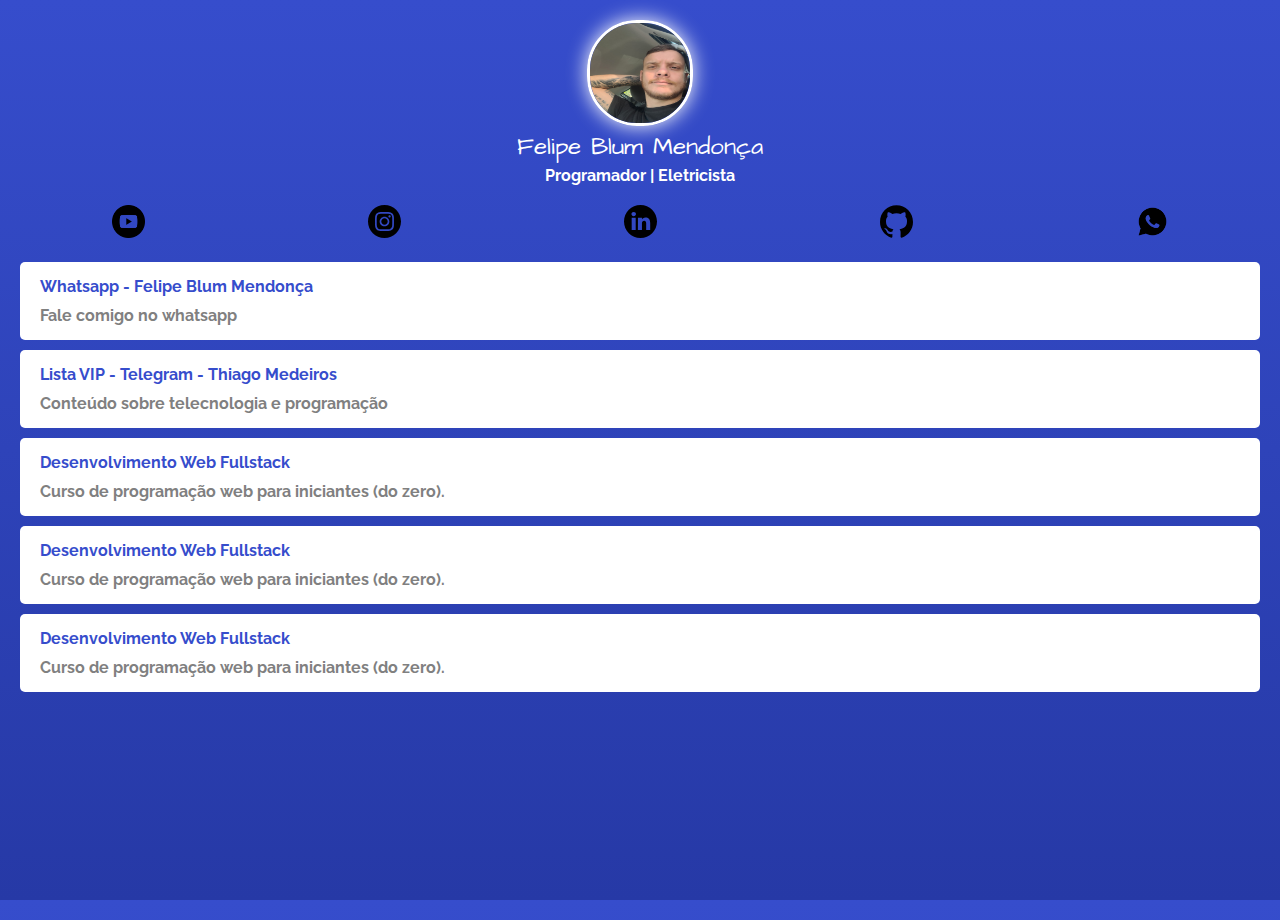
<file: index.html>
<!DOCTYPE html>
<html lang="en">
  <head>
    <meta charset="UTF-8" />
    <meta http-equiv="X-UA-Compatible" content="IE=edge" />
    <meta name="viewport" content="width=device-width, initial-scale=1.0" />
    <title>Linktree</title>
    <link rel="preconnect" href="https://fonts.googleapis.com" />
    <link rel="preconnect" href="https://fonts.gstatic.com" crossorigin />
    <link
      href="https://fonts.googleapis.com/css2?family=Architects+Daughter&family=Raleway&display=swap"
      rel="stylesheet"
    />
    <link rel="stylesheet" href="css/style.css" />

    <!-- Google tag (gtag.js) -->
    <script
      async
      src="https://www.googletagmanager.com/gtag/js?id=G-BMTHMK7324"
    ></script>
    <script>
      window.dataLayer = window.dataLayer || []
      function gtag() {
        dataLayer.push(arguments)
      }
      gtag('js', new Date())

      gtag('config', 'G-BMTHMK7324')
    </script>
  </head>
  <body>
    <div class="profile">
      <img src="img/eu.jpg" alt="Felipe" class="avatar" />

      <h1>Felipe Blum Mendonça</h1>
      <h2>Programador | Eletricista</h2>
    </div>

    <ul class="social">
      <li>
        <a href="https://youtube.com.br">
          <img src="img/youtube.png" alt="Youtube" />
        </a>
      </li>
      <li>
        <a href="">
          <img src="img/insta.svg" alt="Instagram" />
        </a>
      </li>

      <li>
        <a href="">
          <img src="img/linkedin.svg" alt="Linkedin" />
        </a>
      </li>

      <li>
        <a href="">
          <img src="img/github.svg" alt="Github" />
        </a>
      </li>

      <li>
        <a href="">
          <img src="img/whatsapp.png" alt="Whatsapp" />
        </a>
      </li>
    </ul>

    <ul class="link-list">
      <li>
        <a href="https://wa.me/5513981959701" target="">
          Whatsapp - Felipe Blum Mendonça
          <span>Fale comigo no whatsapp</span>
        </a>
      </li>

      <li>
        <a href="https://t.me/lista_vip_thiago">
          Lista VIP - Telegram - Thiago Medeiros
          <span>Conteúdo sobre telecnologia e programação</span>
        </a>
      </li>

      <li>
        <a href="">
          Desenvolvimento Web Fullstack
          <span>Curso de programação web para iniciantes (do zero).</span>
        </a>
      </li>

      <li>
        <a href="">
          Desenvolvimento Web Fullstack
          <span>Curso de programação web para iniciantes (do zero).</span>
        </a>
      </li>

      <li>
        <a href="">
          Desenvolvimento Web Fullstack
          <span>Curso de programação web para iniciantes (do zero).</span>
        </a>
      </li>
    </ul>
  </body>
</html>
</file>
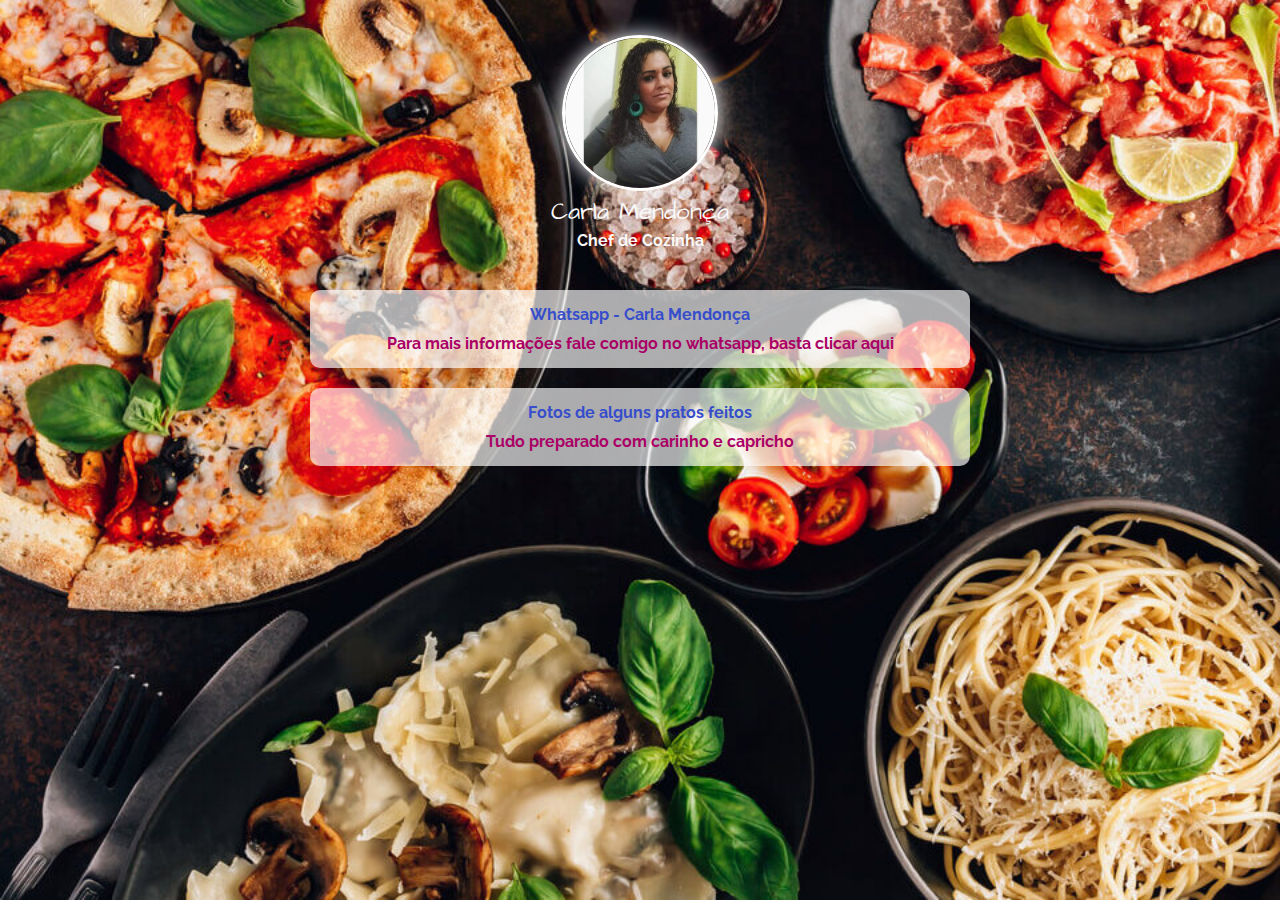
<file: linktree-carlamendonca/index.html>
<!DOCTYPE html>
<html lang="pt">
  <head>
    <meta charset="UTF-8" />
    <meta http-equiv="X-UA-Compatible" content="IE=edge" />
    <meta name="viewport" content="width=device-width, initial-scale=1.0" />
    <title>Linktree</title>
    <link rel="preconnect" href="https://fonts.googleapis.com" />
    <link rel="preconnect" href="https://fonts.gstatic.com" crossorigin />
    <link
      href="https://fonts.googleapis.com/css2?family=Architects+Daughter&family=Raleway&display=swap"
      rel="stylesheet"
    />
    <link rel="stylesheet" href="css/style.css" />

    <!-- Google tag (gtag.js) -->
    <script
      async
      src="https://www.googletagmanager.com/gtag/js?id=G-BMTHMK7324"
    ></script>
    <script>
      window.dataLayer = window.dataLayer || []
      function gtag() {
        dataLayer.push(arguments)
      }
      gtag('js', new Date())

      gtag('config', 'G-BMTHMK7324')
    </script>
  </head>
  <body>
    <div class="profile">
      <img src="img/carla.jpg" alt="Carla" class="avatar" />

      <h1>Carla Mendonça</h1>
      <h2>Chef de Cozinha</h2>
    </div>

    <!--<ul class="social">
      <li>
        <a href="https://youtube.com.br">
          <img src="img/youtube.png" alt="Youtube" />
        </a>
      </li>
      <li>
        <a href="">
          <img src="img/insta.svg" alt="Instagram" />
        </a>
      </li>

      <li>
        <a href="">
          <img src="img/linkedin.svg" alt="Linkedin" />
        </a>
      </li>

      <li>
        <a href="">
          <img src="img/github.svg" alt="Github" />
        </a>
      </li>

      <li>
        <a href="">
          <img src="img/whatsapp.png" alt="Whatsapp" />
        </a>
      </li>
    </ul>-->

    <ul class="link-list">
      <li>
        <a href="https://wa.me/5513981421779" target="">
          Whatsapp - Carla Mendonça
          <span
            >Para mais informações fale comigo no whatsapp, basta clicar
            aqui</span
          >
        </a>
      </li>

      <li>
        <a href="imagens.html">
          Fotos de alguns pratos feitos
          <span>Tudo preparado com carinho e capricho</span>
        </a>
      </li>
    </ul>
  </body>
</html>
</file>
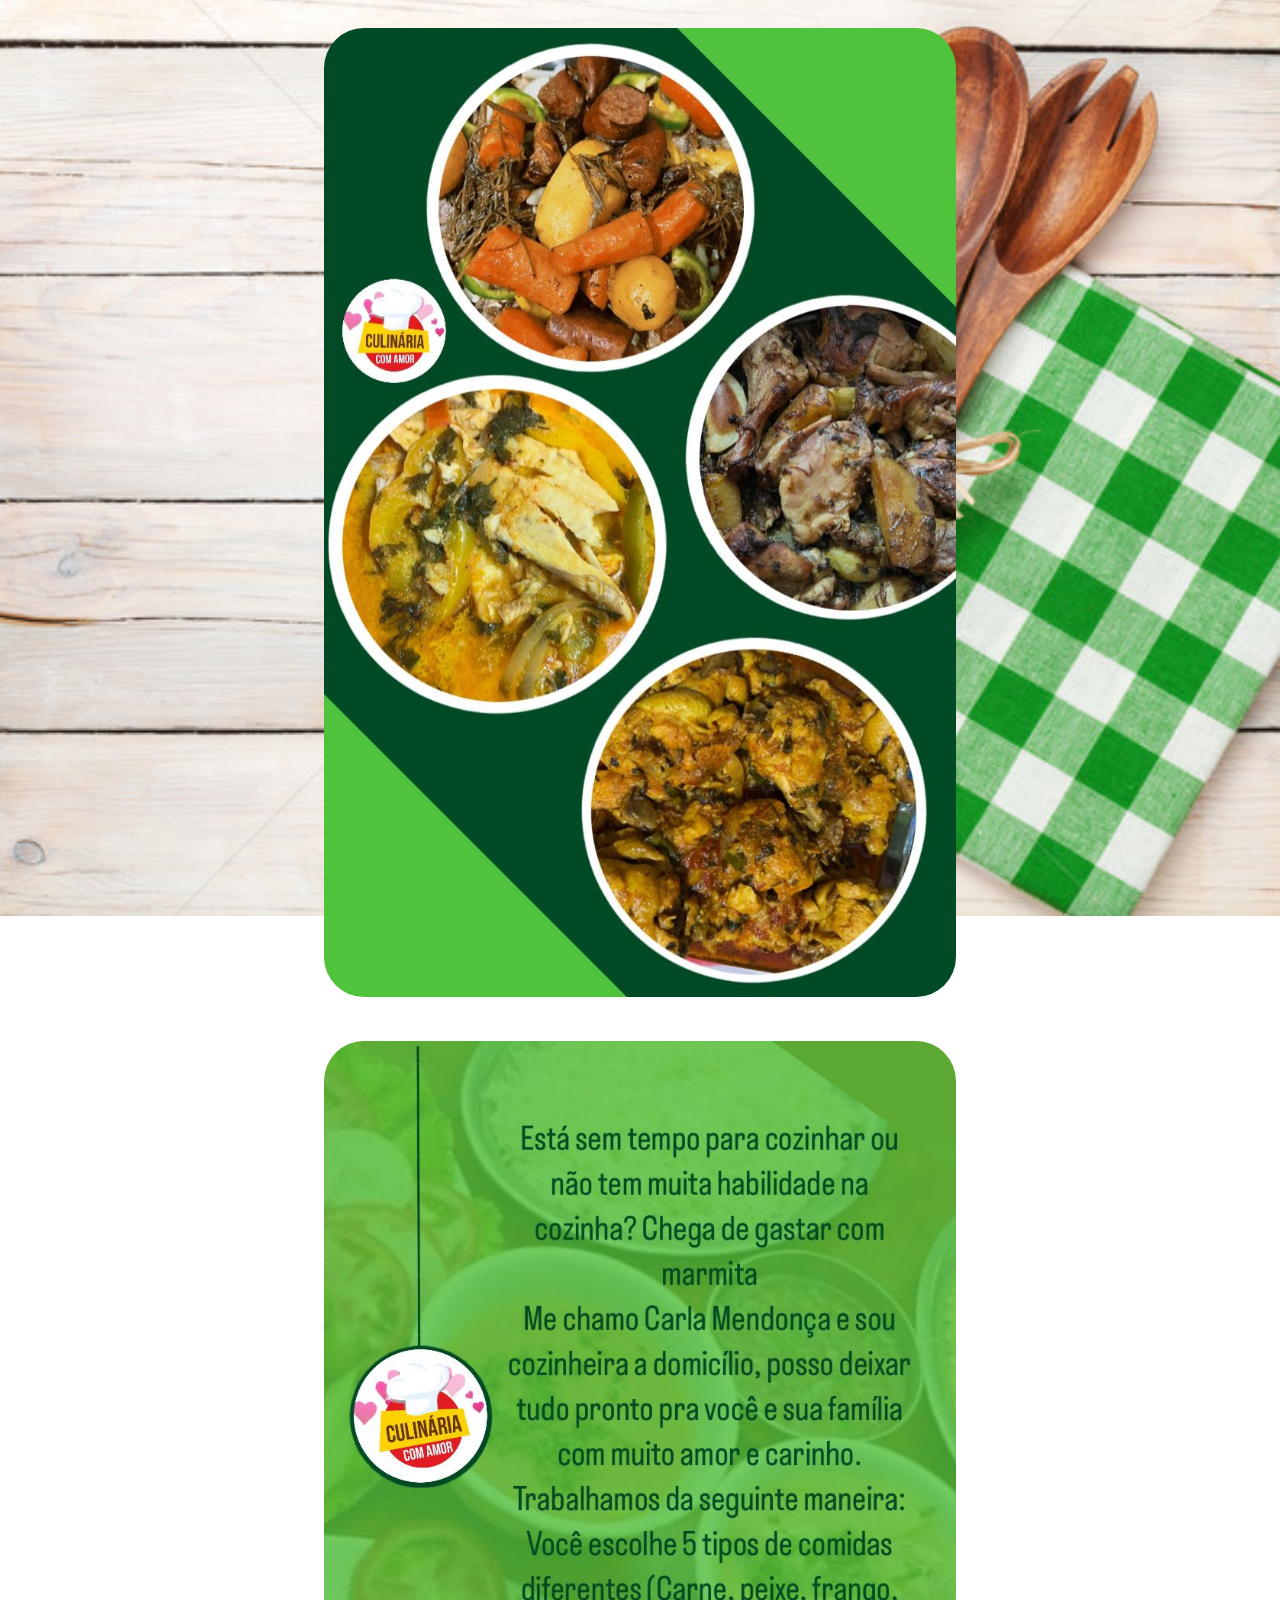
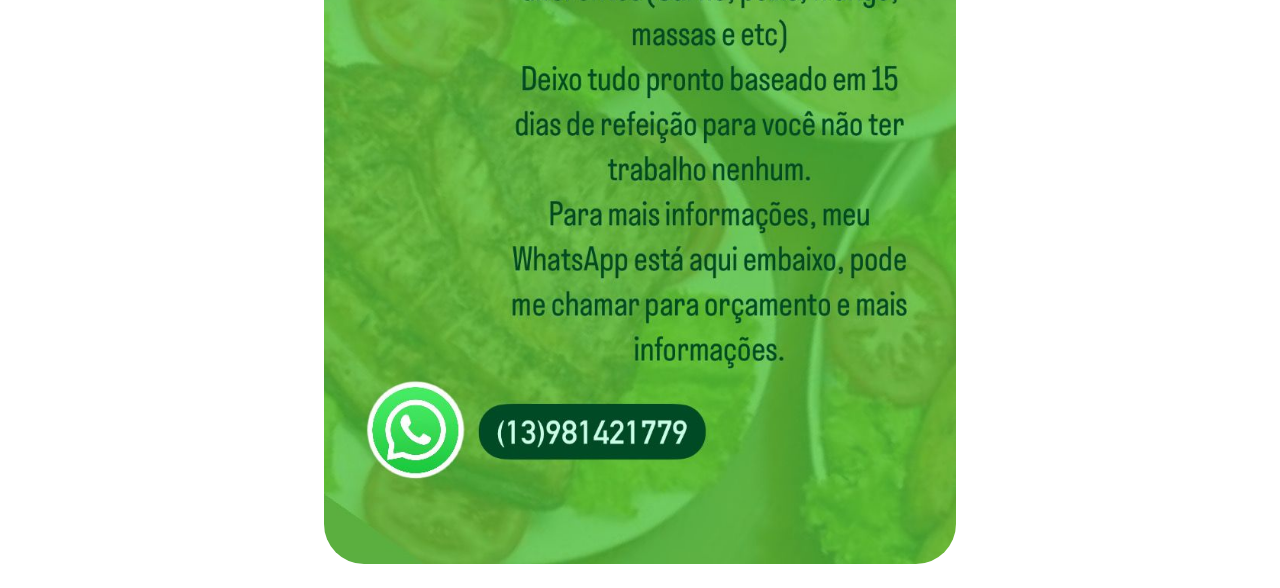
<file: linktree-carlamendonca/imagens.html>
<!DOCTYPE html>
<html lang="pt">
  <head>
    <meta charset="UTF-8" />
    <meta http-equiv="X-UA-Compatible" content="IE=edge" />
    <meta name="viewport" content="width=<device-width>, initial-scale=1.0" />
    <title>Amostras</title>
    <link rel="stylesheet" href="css/stylep2.css" />
  </head>
  <body>
    <div class="cardapio">
      <img src="img/cardapio.jpg" alt="cardapio" />
      <img src="img/condicao.jpg" alt="condicao" />
    </div>
  </body>
</html>
</file>
<file: css/style.css>
*{
    margin: 0;
    padding: 0;
}


html, body {
    height: 100%;
}

body{
    background: rgb(54,77,204);
    background: linear-gradient(180deg, rgba(54,77,204,1) 0%, rgba(38,57,166,1) 100%);
    -color:#364dcc;
    color: white;
    font-family: 'Raleway', sans-serif;
}

.avatar{
    width: 100px;
    height: 100px;
    border-radius: 50px;
    border: 3px solid white;
    box-shadow: 0 0 20px white ;
}

h1{
font-family: 'Architects Daughter', cursive;
font-weight: 100;
font-size: 24px;
margin-bottom: 2px;
}

h2{
font-size: 16px;
/*margin-top: 2px;*/
}

.profile{
    text-align: center;
    margin-top: 20px;
}

.social{
    display: flex;  /*comado que transforma a class em flex*/
    justify-content: space-around; /* adiciona espaço ENTRE os conteúdos contidos nessa classes*/
    list-style: none; /*retira a "formatação" padrão das listas (as bolinhas por exemplo)*/
    margin: 20px 0;
}

.social img {
width: 33px;
}

.link-list{
    list-style: none;
}

.link-list li{
    margin: 10px 20px;
}

.link-list li a {
display: block;
background: white;
padding: 15px 20px;
border-radius: 5px;
text-decoration: none;
color: rgb(54,77,204);
font-weight: bold;
}

.link-list li a span{
    color: grey;
    display: block;
    margin-top: 10px;
}

/* aula 1 linktree
para importar arquivos de oura pastas,basta colocar o nome da pasta seguido de uma "/" e o nome do aquivo: "pasta/arquivo.jpeg" ou "pasta/arquivo.css"

aula 2
foi necessario informar a programação o tamanho do body e do html para que o backgroung ocupasse a tela inteira e não somente  "partes", feito através da regra "height".
repare que as duas foram selecionadas para terem o mesmo atributo, foram escritas no mesmo comando separados apenas por uma vírgula, pode fazer issocom as classes também, como por exemplo:
.title e .text
.title, .text {
    color: blue;
}
faz-se necessário anexar ou fazer a linkagem do google fonts antes do link de arquivo de css
box shadow: 0 (primeiro numeroé na horizontal) 0 (segundo numero é na vertical)
entao, se estão iguais, equilibrados, a sombra vai ficar ao redor do objeto por igual para todos os lados.
o terceiro número que é o 20px tem a ver com o "espalhamento" da sombra

aula 3 modo responsivo, profile social icons
dentro do devtools existe uma ferramenta que simula a adaptação a diferentes tipos de tela, como de celulares por exemplo.
foi citada uma nova regra que é a do RESET cujo simbolo ou o comando propriamente dito é o asterisco ( * ), que serve para aplicar a regra para TODAS as TAGS.

foi usada uma regra alinhada/aninhada que é a .social img, onde usa-se a classe já criada com uma regra para todas as imagens contidas nela, atraves do comando       .classe (espaço) img, como const acima

nesta aula foi passado a questão da forma certa de "formatar" a programação dos links das redes sociais, onde primeiramente foi usado a DIV para criar essa lista, onde os links ficavam um do lado do outro, mas a forma correta de se fazer isso é usando a <UL> e <LI>, mas dessa forma os links ficam em forma de lista, um em baixo do outro, então a forma mais correta/SEMÂNTICA é usar a lista junto com o flexbox (que é capaz de formatar o conteúdo corretamente).

aula 4 introdução ao flexbox
nesta aula foi explicado alguns comando do flexbox e como transformar a tag em flex, no caso foi a class .social, onde basta abrir o comando "display:" e selecionar a regra "flex"

aula 5 caixas, inline vs block, span
nessa aula foram feitas as caixas brancas com seus contéudos através da tag UL e LI, que serve para fazer listas, essas caixas brancas na verdade são botões (links) que servem para abrir uma outra página, entao foi usado a tag ANCORA (a).
foi criada uma classe link-list e a partir dele foram acrescentados SELETORES que servem para chegar ao item desejado como por exemplo a tag ANCORA que  foi citada no final do comando da linha 62. 
em se tratando de estilização de botões, então devemos fazer isso a partir da ta ancora, estiliza-la.
foi adicionado o comando DISPLAY porque a tag ancora é uma tag IN LINE por padrão, ou seja, o contéudo tende a ficar todo na mesma linha, deve transforma-la em BLOCO, com o comando DISPLAY: BLOCK
A estilização externa dos botões foi feita na fonte que é a tag responsavel por eles, a LI (linha 58), assim todas as li dentro dessa classe terão as mesmas configurações.
a tag text-decoration: none serve para remover o under line dos textos dos links, comando feito diretamente no seletor da tag ANCORA (linha 62) assim todas as tags ancoras dentro da classe link-list terão as mesmas configurações.
foi apresentada a tag SPAN, que serve para selecionar algo (nesse caso foi o texto) e poder esiliza-lo com o CSS, ou seja, sem valor semântico. Essa tag span é uma tag também IN LINE, ou seja, tende a deixar tudo na mesma linha, então devemos usar o comando do display block para transformar em um bloco e poder configura-lo/estiliza-lo.

aula 6 live server no celular e link para whats e telegram
ensina como abrir a página que foi criada do linktree que esta hospedada aqui no pc, coloca o ip da máquina mais a porta que está localizada, nesse caso foi: 192.168.18.225:5500 (ip + porta, após dois pontos)
foi ensinado comocolcoar link para quem clicar no link abrir uma conversa com voce ou acessar um grupo ou canal no telegram conforme as linhas 57 3 64 do HTML

aula 7 criando conta no github
é uma espécie de rede social para programadores, onde as empresas selecionam para contratos. Mostra também codigos abertos de empresas
</file>
<file: linktree-carlamendonca/css/style.css>
*{
    margin: 0;
    padding: 0;
}


html, body  {
    width: 100%;
    background-image: url(../img/cozinha4.jpg);
    background-repeat: no-repeat;
    background-size: cover;
    background-attachment: fixed;
    color: rgb(249, 249, 249);
    font-family: 'Raleway', sans-serif;
}

body{
    /*background:rgb(54,77,204);
    background: linear-gradient(180deg, rgba(54,77,204,1) 0%, rgba(38,57,166,1) 100%);
    background-image: url("../img/cozinha.jpg");
    background-repeat: no-repeat;
    background-size: cover;
    color: white;
    font-family: 'Raleway', sans-serif;*/
}

.container{
    width: 100%;
}

.avatar{
    width: 150px;
    height: 150px;
    border-radius: 150px;
    border: 3px solid white;
    box-shadow: 0 0 20px white ;
}

h1{
font-family: 'Architects Daughter', cursive;
font-weight: 100;
font-size: 24px;
margin-bottom: 2px;
}

h2{
font-size: 16px;
margin-bottom: 30px;
/*margin-top: 2px;*/
}

.profile{
    text-align: center;
    margin-top: 35px;
}

.social{
    display: flex;  /*comado que transforma a class em flex*/
    justify-content: space-around; /* adiciona espaço ENTRE os conteúdos contidos nessa classes*/
    list-style: none; /*retira a "formatação" padrão das listas (as bolinhas por exemplo)*/
    margin: 20px 0;
}

.social img {
width: 33px;
}

.link-list{
    list-style: none;
    display: flex;
    flex-direction: column;
    justify-content: center;
}

.link-list li{
    margin: 10px 20px;
}

.link-list li a {
display: block;
width: 50%;
background-color: rgba(255, 255, 255, 0.663);
text-align: center;
padding: 15px 20px;
border-radius: 10px;
text-decoration: none;
color: rgb(54,77,204);
font-weight: bold;
margin: auto;
}

.link-list li a span{
    color: rgb(170, 0, 102);
    display: block;
    margin-top: 10px;
}

/* aula 1 linktree
para importar arquivos de oura pastas,basta colocar o nome da pasta seguido de uma "/" e o nome do aquivo: "pasta/arquivo.jpeg" ou "pasta/arquivo.css"

aula 2
foi necessario informar a programação o tamanho do body e do html para que o backgroung ocupasse a tela inteira e não somente  "partes", feito através da regra "height".
repare que as duas foram selecionadas para terem o mesmo atributo, foram escritas no mesmo comando separados apenas por uma vírgula, pode fazer issocom as classes também, como por exemplo:
.title e .text
.title, .text {
    color: blue;
}
faz-se necessário anexar ou fazer a linkagem do google fonts antes do link de arquivo de css
box shadow: 0 (primeiro numeroé na horizontal) 0 (segundo numero é na vertical)
entao, se estão iguais, equilibrados, a sombra vai ficar ao redor do objeto por igual para todos os lados.
o terceiro número que é o 20px tem a ver com o "espalhamento" da sombra

aula 3 modo responsivo, profile social icons
dentro do devtools existe uma ferramenta que simula a adaptação a diferentes tipos de tela, como de celulares por exemplo.
foi citada uma nova regra que é a do RESET cujo simbolo ou o comando propriamente dito é o asterisco ( * ), que serve para aplicar a regra para TODAS as TAGS.

foi usada uma regra alinhada/aninhada que é a .social img, onde usa-se a classe já criada com uma regra para todas as imagens contidas nela, atraves do comando       .classe (espaço) img, como const acima

nesta aula foi passado a questão da forma certa de "formatar" a programação dos links das redes sociais, onde primeiramente foi usado a DIV para criar essa lista, onde os links ficavam um do lado do outro, mas a forma correta de se fazer isso é usando a <UL> e <LI>, mas dessa forma os links ficam em forma de lista, um em baixo do outro, então a forma mais correta/SEMÂNTICA é usar a lista junto com o flexbox (que é capaz de formatar o conteúdo corretamente).

aula 4 introdução ao flexbox
nesta aula foi explicado alguns comando do flexbox e como transformar a tag em flex, no caso foi a class .social, onde basta abrir o comando "display:" e selecionar a regra "flex"

aula 5 caixas, inline vs block, span
nessa aula foram feitas as caixas brancas com seus contéudos através da tag UL e LI, que serve para fazer listas, essas caixas brancas na verdade são botões (links) que servem para abrir uma outra página, entao foi usado a tag ANCORA (a).
foi criada uma classe link-list e a partir dele foram acrescentados SELETORES que servem para chegar ao item desejado como por exemplo a tag ANCORA que  foi citada no final do comando da linha 62. 
em se tratando de estilização de botões, então devemos fazer isso a partir da ta ancora, estiliza-la.
foi adicionado o comando DISPLAY porque a tag ancora é uma tag IN LINE por padrão, ou seja, o contéudo tende a ficar todo na mesma linha, deve transforma-la em BLOCO, com o comando DISPLAY: BLOCK
A estilização externa dos botões foi feita na fonte que é a tag responsavel por eles, a LI (linha 58), assim todas as li dentro dessa classe terão as mesmas configurações.
a tag text-decoration: none serve para remover o under line dos textos dos links, comando feito diretamente no seletor da tag ANCORA (linha 62) assim todas as tags ancoras dentro da classe link-list terão as mesmas configurações.
foi apresentada a tag SPAN, que serve para selecionar algo (nesse caso foi o texto) e poder esiliza-lo com o CSS, ou seja, sem valor semântico. Essa tag span é uma tag também IN LINE, ou seja, tende a deixar tudo na mesma linha, então devemos usar o comando do display block para transformar em um bloco e poder configura-lo/estiliza-lo.

aula 6 live server no celular e link para whats e telegram
ensina como abrir a página que foi criada do linktree que esta hospedada aqui no pc, coloca o ip da máquina mais a porta que está localizada, nesse caso foi: 192.168.18.225:5500 (ip + porta após dois pontos)
foi ensinado comocolcoar link para quem clicar no link abrir uma conversa com voce ou acessar um grupo ou canal no telegram conforme as linhas 57 3 64 do HTML

aula 7 criando conta no github
é uma espécie de rede social para programadores, onde as empresas selecionam para contratos. Mostra também codigos abertos de empresas


aula 9 google analytics
serve para acompanhar acessos no site e gerar relatórios
mostra como gerar o código para introduzir no html e ter o google gerando relatórios

aula 10 criando outros linktrees
</file>
<file: linktree-carlamendonca/css/stylep2.css>
html{
    width: 100%;
    height: 100%;
    background-color: white;
    background-image: url(../img/página2.jpg);
    background-position: 100%;
    background-repeat: no-repeat;
    background-size: cover;
    background-attachment: fixed;
    display: block;
}
.cardapio{
    text-align: center;       
}
.cardapio img{
    width: 50%;
    margin: 20px 0px;
    border-radius: 40px;
}
</file>
